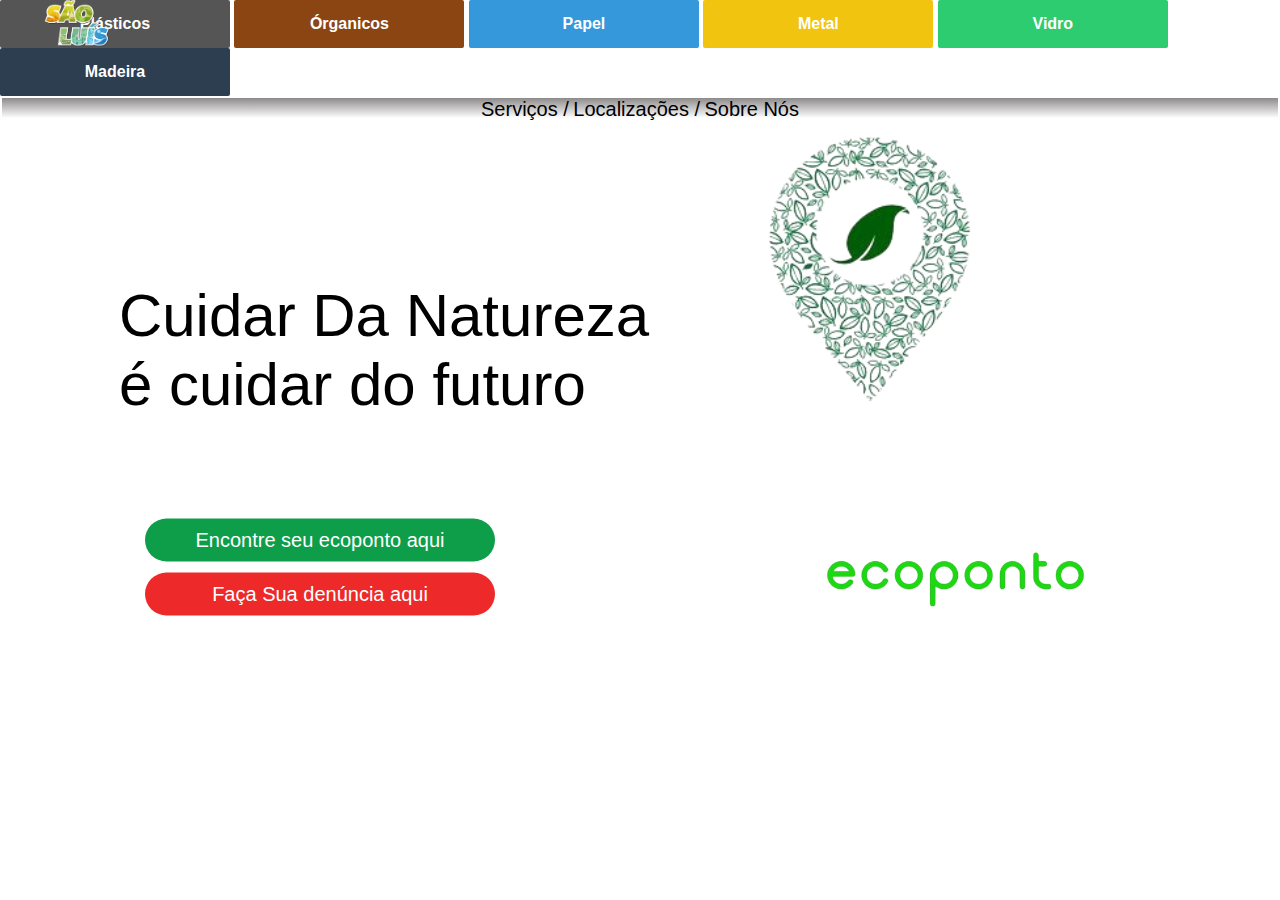
<file: index.html>
<!DOCTYPE html>
<html lang="pt-BR">
<head>
    <meta charset="UTF-8">
    <meta name="viewport" content="width=device-width, initial-scale=1.0">
    <title>Ecoponto - São Luís</title>
    <link rel="stylesheet" href="style.css">
</head>
<body>
    <header>
        <section class="categories-nav">
            <nav>
                <a href="/itens-eco/plástico.html" class="category plastic">Plásticos</a>
                <a href="/itens-eco/organico.html" class="category organic">Órganicos</a>
                <img class="slzimg" src="/imgs/slzimgpng.png" alt="">
                <a href="/itens-eco/papel.html" class="category paper">Papel</a>
                <a href="/itens-eco/metal.html" class="category metal">Metal</a>
                <a href="/itens-eco/vidro.html" class="category glass">Vidro</a>
                <a href="/itens-eco/madeira.html" class="category wood">Madeira</a>
            </nav>
        </section>

        <section class="main-nav">
            <nav>
                <a href="services-page.html" class="nav-item">Serviços /</a>
                <a href="eco-local\pi-ecopontos\ecoponto.html" class="nav-item">Localizações /</a>
                <a href="about-page.html" class="nav-item">Sobre Nós</a>
            </nav>
        </section>
        
    </header>

    <main>
        <section class="sessão-01">
            <h1 class="titulo">Cuidar Da Natureza <br> é cuidar do futuro</h1>
            <button type="submit" class="btn-ecoponto"> <a href="eco-local\pi-ecopontos\ecoponto.html" class="link-btn">Encontre seu ecoponto aqui</a></button>
             <br>
            <button class="btn-denuncia">Faça Sua denúncia aqui</button>
        </section>

        <section class="sessão-02">
            <img src="/imgs/ecoponto-logo.png" alt="" class="ecoponto-logo" >
            <img src="/imgs/ecoponto-font.png" alt="" class="ecoponto-fonte" >
        </section>
    </main>


</body>
</html>
</file>
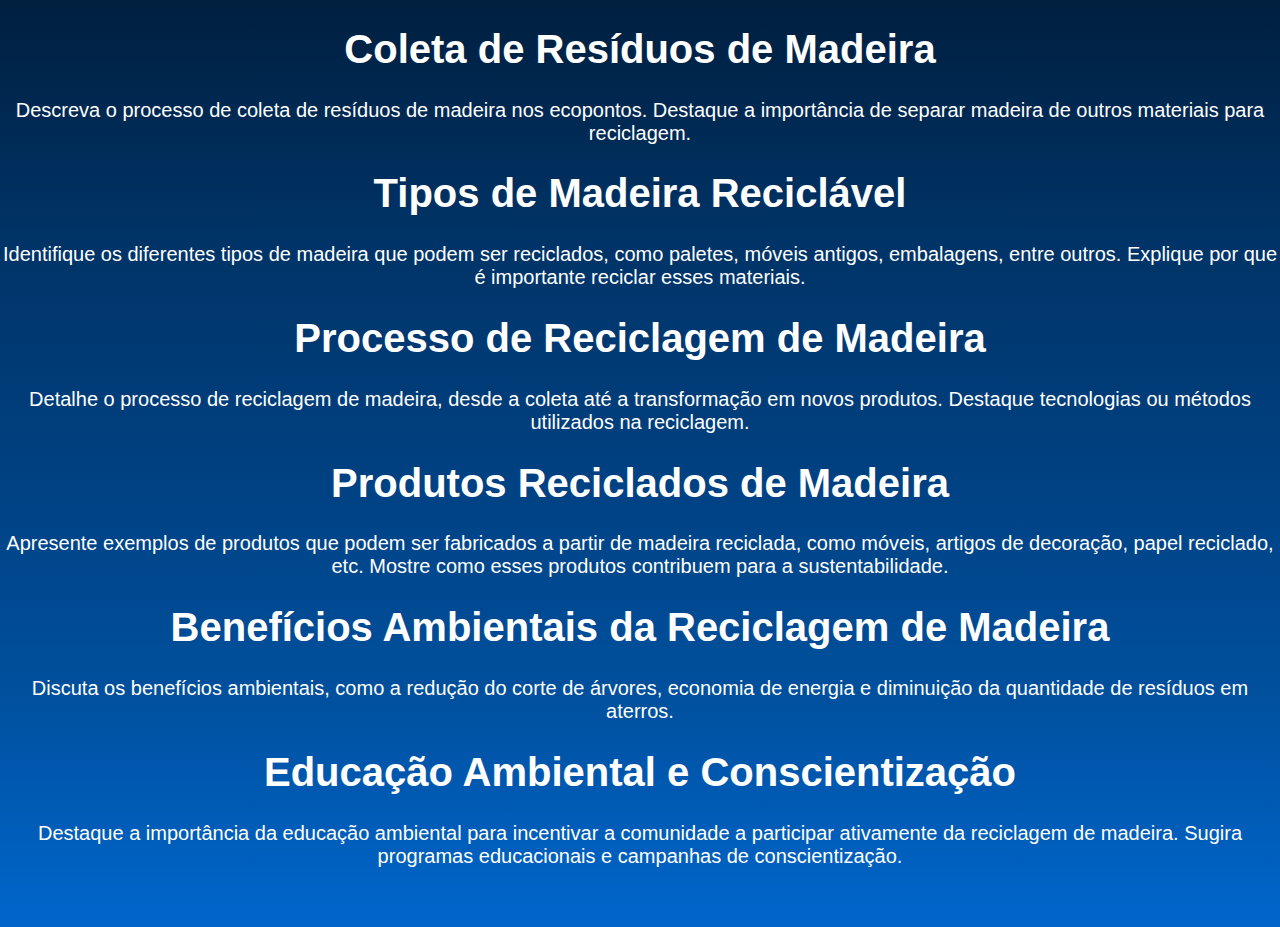
<file: itens-eco/madeira.html>
<!DOCTYPE html>
<html lang="pt-BR">
<head>
    <meta charset="UTF-8">
    <meta name="viewport" content="width=device-width, initial-scale=1.0">
    <title>Reciclagem de Madeira</title>
    <link rel="stylesheet" href="madeira.css">
</head>
<body>

    <section>
        <h1>Coleta de Resíduos de Madeira</h1>
        <p>Descreva o processo de coleta de resíduos de madeira nos ecopontos. Destaque a importância de separar madeira de outros materiais para reciclagem.</p>
    </section>

    <section>
        <h1>Tipos de Madeira Reciclável</h1>
        <p>Identifique os diferentes tipos de madeira que podem ser reciclados, como paletes, móveis antigos, embalagens, entre outros. Explique por que é importante reciclar esses materiais.</p>
    </section>

    <section>
        <h1>Processo de Reciclagem de Madeira</h1>
        <p>Detalhe o processo de reciclagem de madeira, desde a coleta até a transformação em novos produtos. Destaque tecnologias ou métodos utilizados na reciclagem.</p>
    </section>

    <section>
        <h1>Produtos Reciclados de Madeira</h1>
        <p>Apresente exemplos de produtos que podem ser fabricados a partir de madeira reciclada, como móveis, artigos de decoração, papel reciclado, etc. Mostre como esses produtos contribuem para a sustentabilidade.</p>
    </section>

    <section>
        <h1>Benefícios Ambientais da Reciclagem de Madeira</h1>
        <p>Discuta os benefícios ambientais, como a redução do corte de árvores, economia de energia e diminuição da quantidade de resíduos em aterros.</p>
    </section>

    <section>
        <h1>Educação Ambiental e Conscientização</h1>
        <p>Destaque a importância da educação ambiental para incentivar a comunidade a participar ativamente da reciclagem de madeira. Sugira programas educacionais e campanhas de conscientização.</p>
    </section>

</body>
</html>
</file>
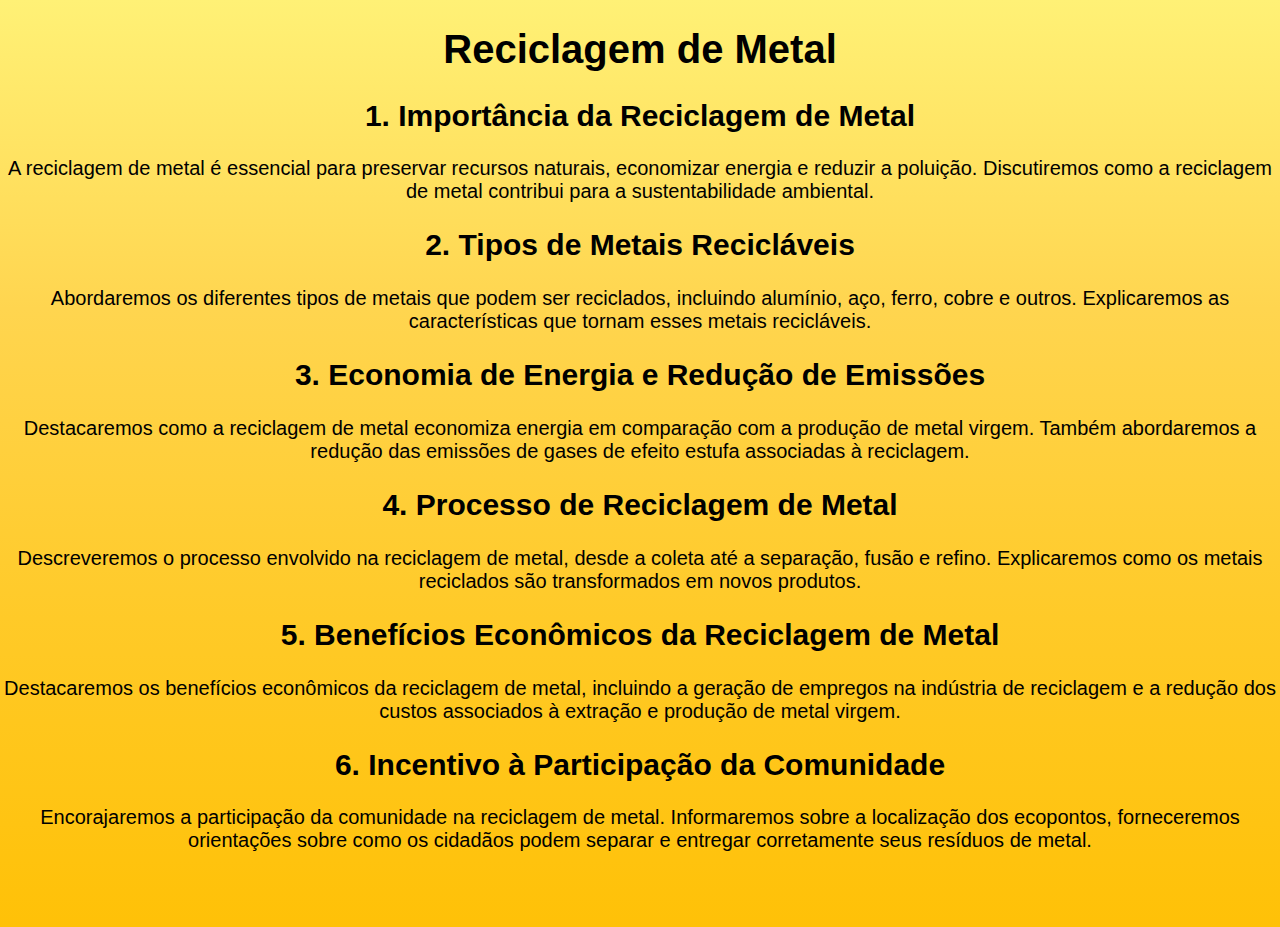
<file: itens-eco/metal.html>
<!DOCTYPE html>
<html lang="pt-BR">
<head>
    <meta charset="UTF-8">
    <meta name="viewport" content="width=device-width, initial-scale=1.0">
    <title>Reciclagem de Metal</title>
    <link rel="stylesheet" href="metal.css">
    </style>
</head>
<body>

<div class="container">
    <h1>Reciclagem de Metal</h1>

    <section>
        <h2>1. Importância da Reciclagem de Metal</h2>
        <p>A reciclagem de metal é essencial para preservar recursos naturais, economizar energia e reduzir a poluição. Discutiremos como a reciclagem de metal contribui para a sustentabilidade ambiental.</p>
    </section>

    <section>
        <h2>2. Tipos de Metais Recicláveis</h2>
        <p>Abordaremos os diferentes tipos de metais que podem ser reciclados, incluindo alumínio, aço, ferro, cobre e outros. Explicaremos as características que tornam esses metais recicláveis.</p>
    </section>

    <section>
        <h2>3. Economia de Energia e Redução de Emissões</h2>
        <p>Destacaremos como a reciclagem de metal economiza energia em comparação com a produção de metal virgem. Também abordaremos a redução das emissões de gases de efeito estufa associadas à reciclagem.</p>
    </section>

    <section>
        <h2>4. Processo de Reciclagem de Metal</h2>
        <p>Descreveremos o processo envolvido na reciclagem de metal, desde a coleta até a separação, fusão e refino. Explicaremos como os metais reciclados são transformados em novos produtos.</p>
    </section>

    <section>
        <h2>5. Benefícios Econômicos da Reciclagem de Metal</h2>
        <p>Destacaremos os benefícios econômicos da reciclagem de metal, incluindo a geração de empregos na indústria de reciclagem e a redução dos custos associados à extração e produção de metal virgem.</p>
    </section>

    <section>
        <h2>6. Incentivo à Participação da Comunidade</h2>
        <p>Encorajaremos a participação da comunidade na reciclagem de metal. Informaremos sobre a localização dos ecopontos, forneceremos orientações sobre como os cidadãos podem separar e entregar corretamente seus resíduos de metal.</p>
    </section>
</div>

</body>
</html>
</file>
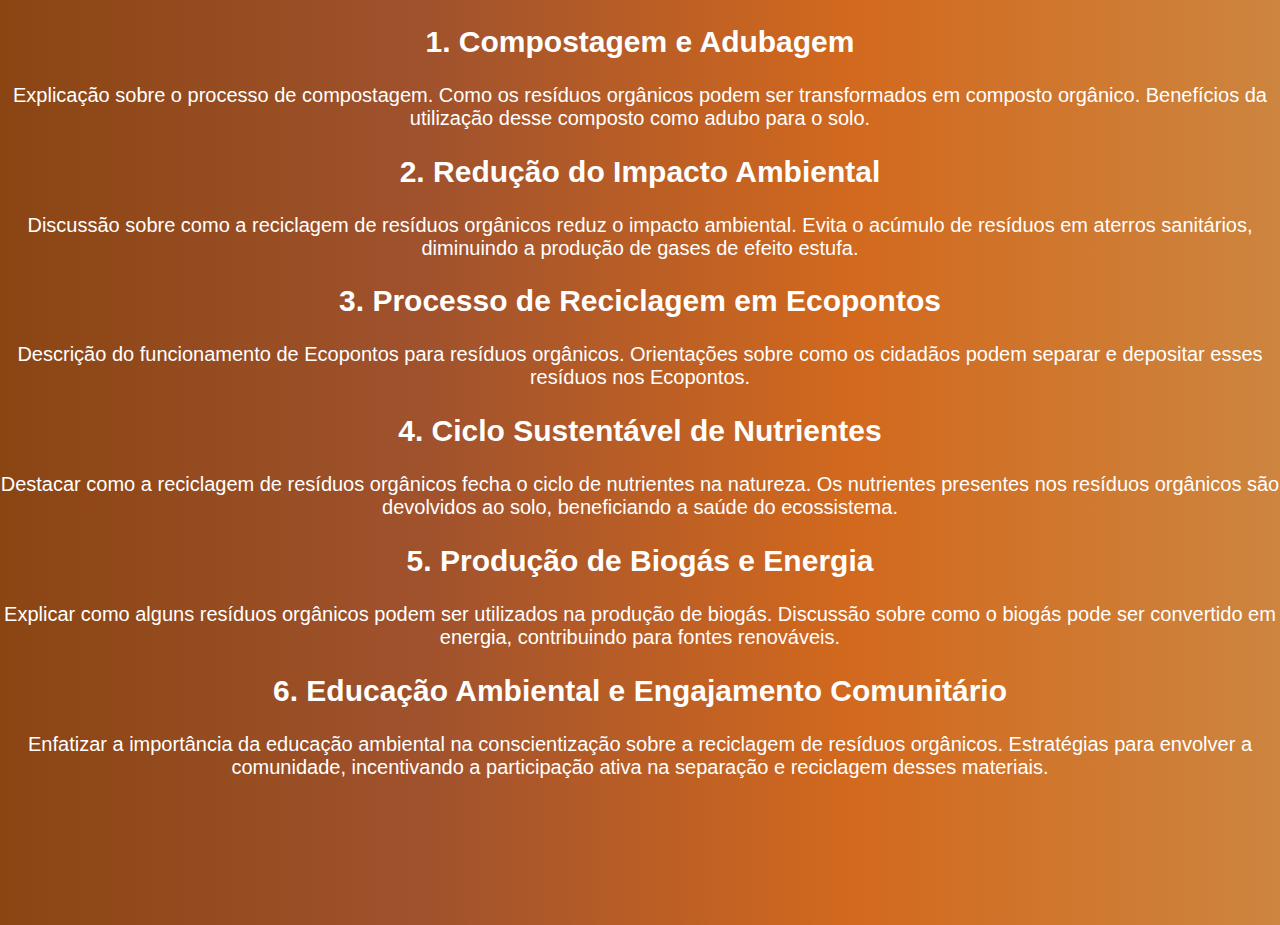
<file: itens-eco/organico.html>
<!DOCTYPE html>
<html lang="pt-BR">
<head>
    <meta charset="UTF-8">
    <meta name="viewport" content="width=device-width, initial-scale=1.0">
    <link rel="stylesheet" href="organico.css">
    <title>Reciclagem de Orgânicos - Ecoponto</title>
    </style>
</head>
<body>

    <section>
        <h2>1. Compostagem e Adubagem</h2>
        <p>
            Explicação sobre o processo de compostagem.
            Como os resíduos orgânicos podem ser transformados em composto orgânico.
            Benefícios da utilização desse composto como adubo para o solo.
        </p>
    </section>

    <section>
        <h2>2. Redução do Impacto Ambiental</h2>
        <p>
            Discussão sobre como a reciclagem de resíduos orgânicos reduz o impacto ambiental.
            Evita o acúmulo de resíduos em aterros sanitários, diminuindo a produção de gases de efeito estufa.
        </p>
    </section>

    <section>
        <h2>3. Processo de Reciclagem em Ecopontos</h2>
        <p>
            Descrição do funcionamento de Ecopontos para resíduos orgânicos.
            Orientações sobre como os cidadãos podem separar e depositar esses resíduos nos Ecopontos.
        </p>
    </section>

    <section>
        <h2>4. Ciclo Sustentável de Nutrientes</h2>
        <p>
            Destacar como a reciclagem de resíduos orgânicos fecha o ciclo de nutrientes na natureza.
            Os nutrientes presentes nos resíduos orgânicos são devolvidos ao solo, beneficiando a saúde do ecossistema.
        </p>
    </section>

    <section>
        <h2>5. Produção de Biogás e Energia</h2>
        <p>
            Explicar como alguns resíduos orgânicos podem ser utilizados na produção de biogás.
            Discussão sobre como o biogás pode ser convertido em energia, contribuindo para fontes renováveis.
        </p>
    </section>

    <section>
        <h2>6. Educação Ambiental e Engajamento Comunitário</h2>
        <p>
            Enfatizar a importância da educação ambiental na conscientização sobre a reciclagem de resíduos orgânicos.
            Estratégias para envolver a comunidade, incentivando a participação ativa na separação e reciclagem desses materiais.
        </p>
    </section>

</body>
</html>
</file>
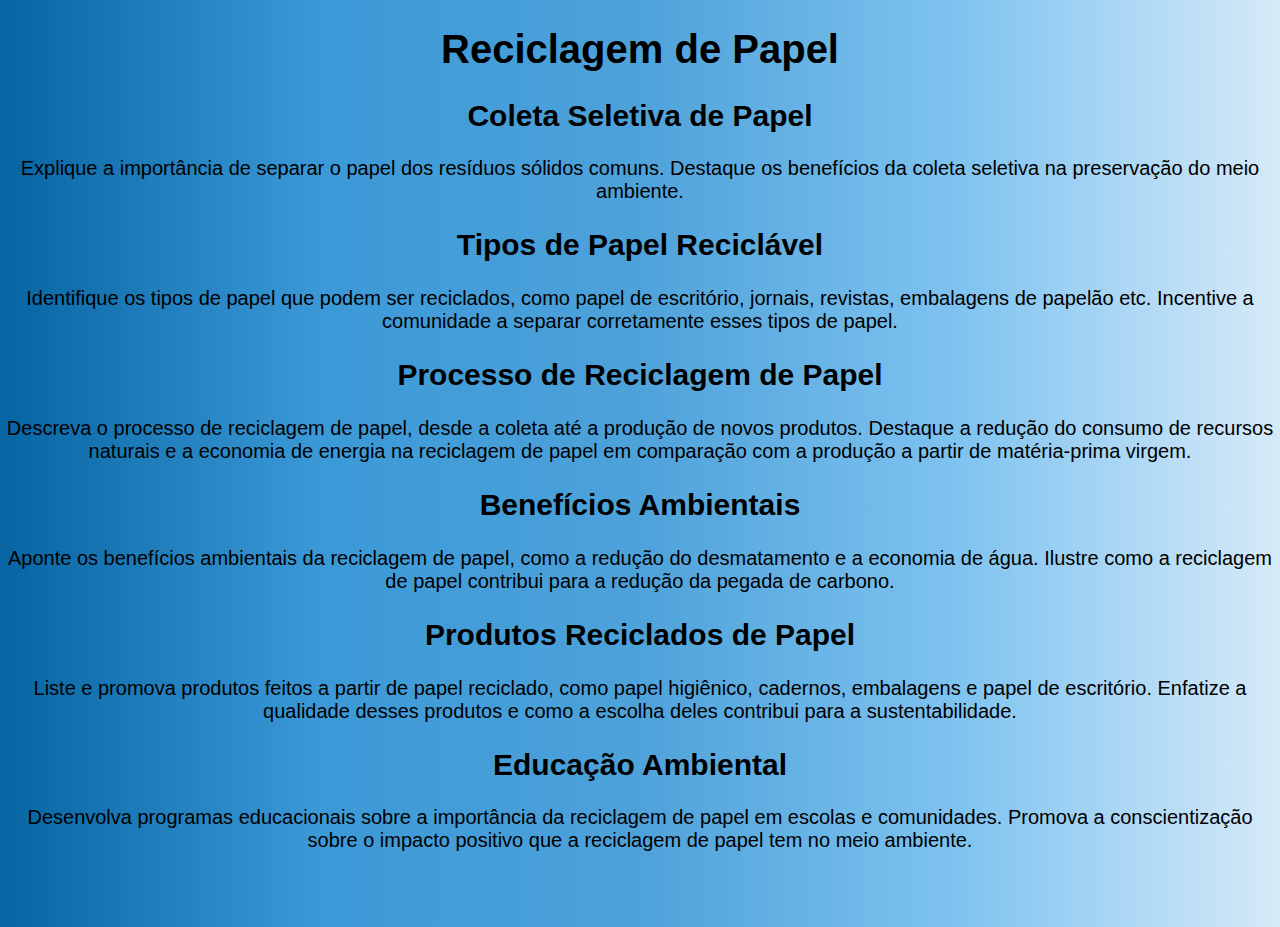
<file: itens-eco/papel.html>
<!DOCTYPE html>
<html lang="pt-BR">
<head>
    <meta charset="UTF-8">
    <meta name="viewport" content="width=device-width, initial-scale=1.0">
    <title>Reciclagem de Papel</title>

    <link rel="stylesheet" href="papel.css">
</head>
<body>

    <h1>Reciclagem de Papel</h1>

    <!-- Tópico 1: Coleta Seletiva de Papel -->
    <div class="topic">
        <h2>Coleta Seletiva de Papel</h2>
        <p>
            Explique a importância de separar o papel dos resíduos sólidos comuns.
            Destaque os benefícios da coleta seletiva na preservação do meio ambiente.
        </p>
    </div>

    <!-- Tópico 2: Tipos de Papel Reciclável -->
    <div class="topic">
        <h2>Tipos de Papel Reciclável</h2>
        <p>
            Identifique os tipos de papel que podem ser reciclados, como papel de escritório, jornais, revistas, embalagens de papelão etc.
            Incentive a comunidade a separar corretamente esses tipos de papel.
        </p>
    </div>

    <!-- Tópico 3: Processo de Reciclagem de Papel -->
    <div class="topic">
        <h2>Processo de Reciclagem de Papel</h2>
        <p>
            Descreva o processo de reciclagem de papel, desde a coleta até a produção de novos produtos.
            Destaque a redução do consumo de recursos naturais e a economia de energia na reciclagem de papel em comparação com a produção a partir de matéria-prima virgem.
        </p>
    </div>

    <!-- Tópico 4: Benefícios Ambientais -->
    <div class="topic">
        <h2>Benefícios Ambientais</h2>
        <p>
            Aponte os benefícios ambientais da reciclagem de papel, como a redução do desmatamento e a economia de água.
            Ilustre como a reciclagem de papel contribui para a redução da pegada de carbono.
        </p>
    </div>

    <!-- Tópico 5: Produtos Reciclados de Papel -->
    <div class="topic">
        <h2>Produtos Reciclados de Papel</h2>
        <p>
            Liste e promova produtos feitos a partir de papel reciclado, como papel higiênico, cadernos, embalagens e papel de escritório.
            Enfatize a qualidade desses produtos e como a escolha deles contribui para a sustentabilidade.
        </p>
    </div>

    <!-- Tópico 6: Educação Ambiental -->
    <div class="topic">
        <h2>Educação Ambiental</h2>
        <p>
            Desenvolva programas educacionais sobre a importância da reciclagem de papel em escolas e comunidades.
            Promova a conscientização sobre o impacto positivo que a reciclagem de papel tem no meio ambiente.
        </p>
    </div>

</body>
</html>
</file>
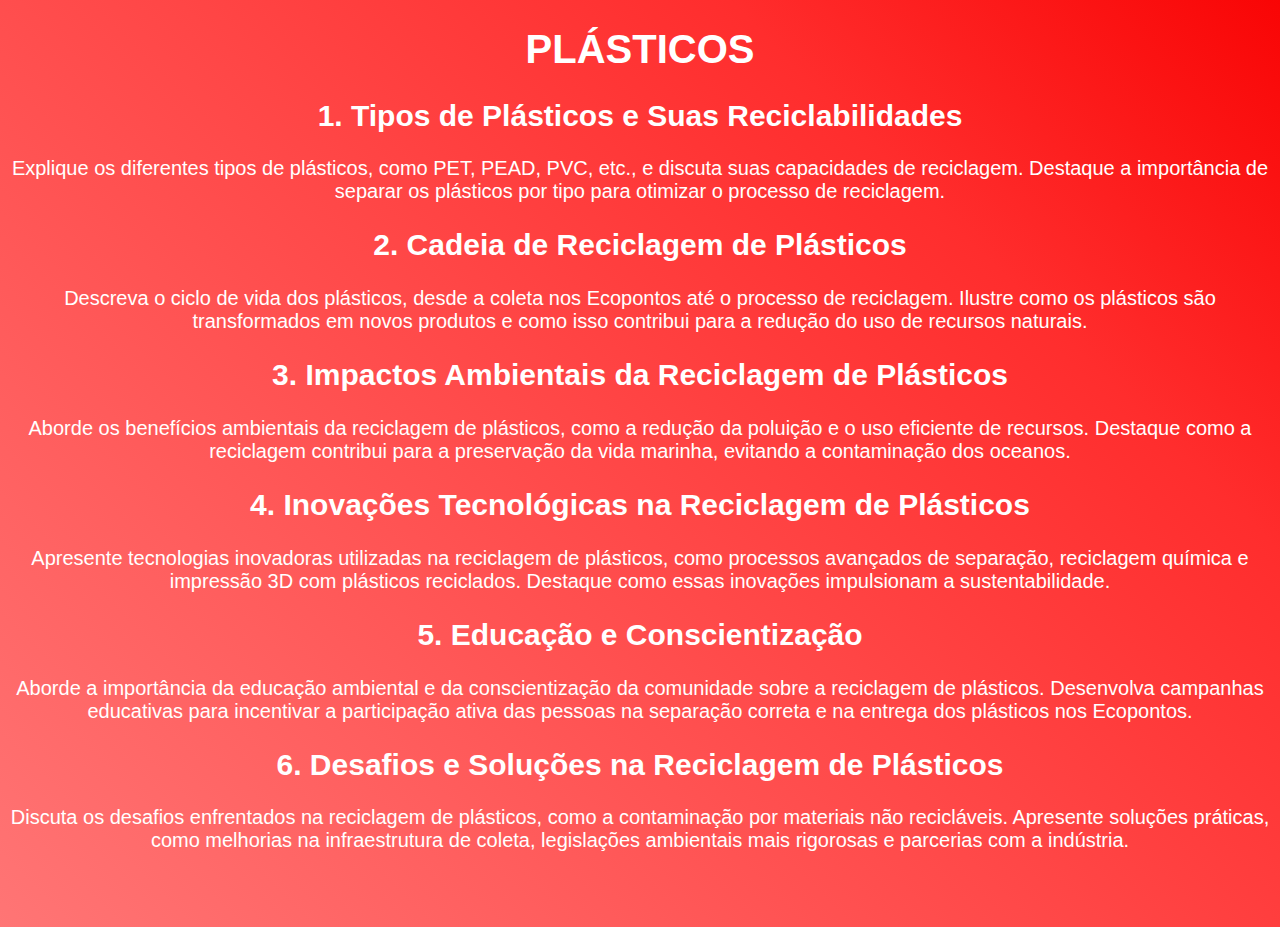
<file: itens-eco/plástico.html>
<!DOCTYPE html>
<html lang="pt-BR">
<head>
    <meta charset="UTF-8">
    <meta name="viewport" content="width=device-width, initial-scale=1.0">
    <link rel="stylesheet" href="plastico.css">
    <title>Reciclagem de Plásticos</title>
</head>
<body>

    <h1>PLÁSTICOS</h1>

    <section>
        <h2>1. Tipos de Plásticos e Suas Reciclabilidades</h2>
        <p>Explique os diferentes tipos de plásticos, como PET, PEAD, PVC, etc., e discuta suas capacidades de reciclagem. Destaque a importância de separar os plásticos por tipo para otimizar o processo de reciclagem.</p>
    </section>

    <section>
        <h2>2. Cadeia de Reciclagem de Plásticos</h2>
        <p>Descreva o ciclo de vida dos plásticos, desde a coleta nos Ecopontos até o processo de reciclagem. Ilustre como os plásticos são transformados em novos produtos e como isso contribui para a redução do uso de recursos naturais.</p>
    </section>

    <section>
        <h2>3. Impactos Ambientais da Reciclagem de Plásticos</h2>
        <p>Aborde os benefícios ambientais da reciclagem de plásticos, como a redução da poluição e o uso eficiente de recursos. Destaque como a reciclagem contribui para a preservação da vida marinha, evitando a contaminação dos oceanos.</p>
    </section>

    <section>
        <h2>4. Inovações Tecnológicas na Reciclagem de Plásticos</h2>
        <p>Apresente tecnologias inovadoras utilizadas na reciclagem de plásticos, como processos avançados de separação, reciclagem química e impressão 3D com plásticos reciclados. Destaque como essas inovações impulsionam a sustentabilidade.</p>
    </section>

    <section>
        <h2>5. Educação e Conscientização</h2>
        <p>Aborde a importância da educação ambiental e da conscientização da comunidade sobre a reciclagem de plásticos. Desenvolva campanhas educativas para incentivar a participação ativa das pessoas na separação correta e na entrega dos plásticos nos Ecopontos.</p>
    </section>

    <section>
        <h2>6. Desafios e Soluções na Reciclagem de Plásticos</h2>
        <p>Discuta os desafios enfrentados na reciclagem de plásticos, como a contaminação por materiais não recicláveis. Apresente soluções práticas, como melhorias na infraestrutura de coleta, legislações ambientais mais rigorosas e parcerias com a indústria.</p>
    </section>

</body>
</html>
</file>
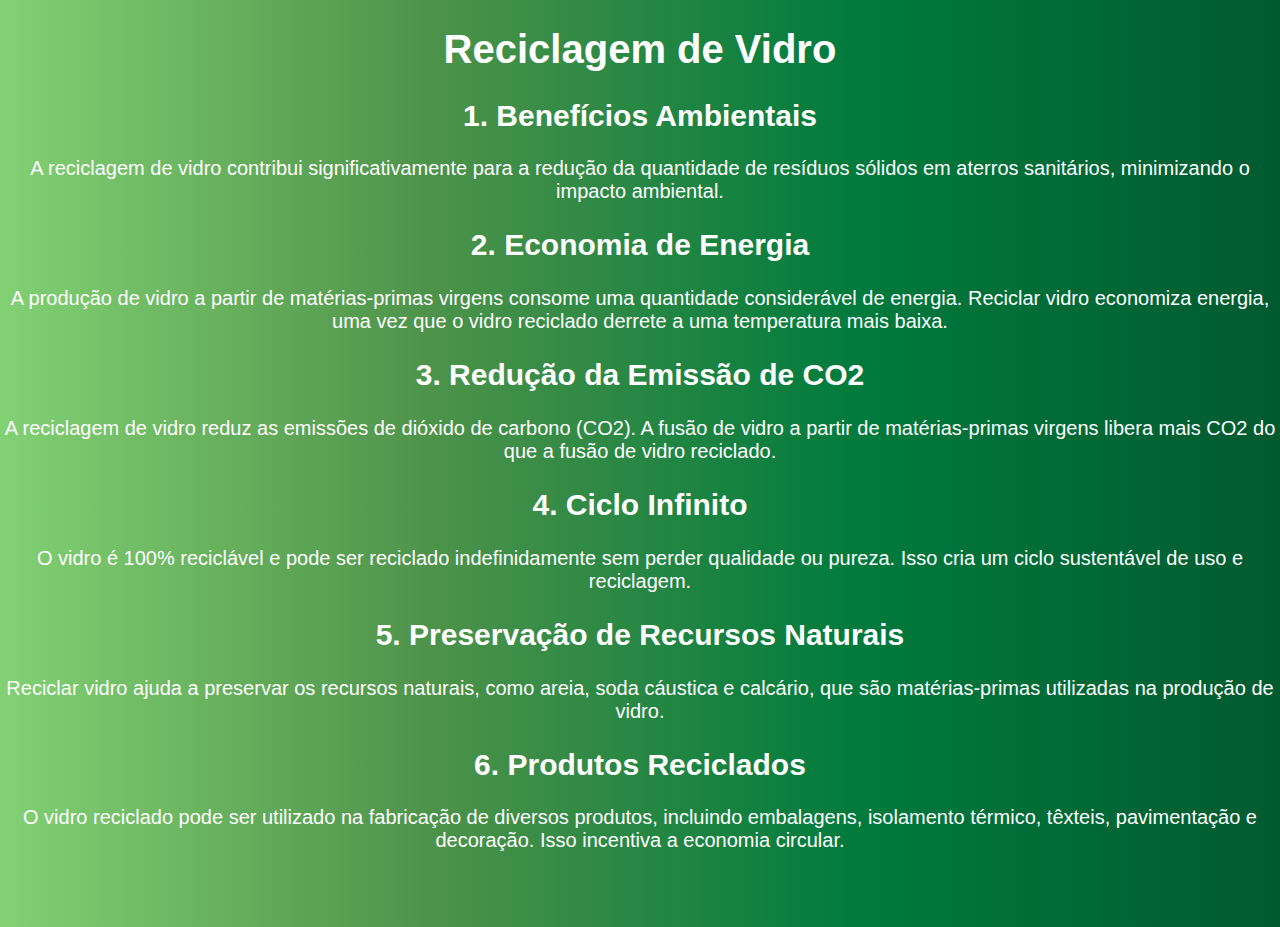
<file: itens-eco/vidro.html>
<!DOCTYPE html>
<html lang="pt-BR">
<head>
    <meta charset="UTF-8">
    <meta name="viewport" content="width=device-width, initial-scale=1.0">
    <link rel="stylesheet" href="vidro.css">
    <title>Reciclagem de Vidro</title>
</head>
<body>

    <h1>Reciclagem de Vidro</h1>

    <section>
        <h2>1. Benefícios Ambientais</h2>
        <p>A reciclagem de vidro contribui significativamente para a redução da quantidade de resíduos sólidos em aterros sanitários, minimizando o impacto ambiental.</p>
    </section>

    <section>
        <h2>2. Economia de Energia</h2>
        <p>A produção de vidro a partir de matérias-primas virgens consome uma quantidade considerável de energia. Reciclar vidro economiza energia, uma vez que o vidro reciclado derrete a uma temperatura mais baixa.</p>
    </section>

    <section>
        <h2>3. Redução da Emissão de CO2</h2>
        <p>A reciclagem de vidro reduz as emissões de dióxido de carbono (CO2). A fusão de vidro a partir de matérias-primas virgens libera mais CO2 do que a fusão de vidro reciclado.</p>
    </section>

    <section>
        <h2>4. Ciclo Infinito</h2>
        <p>O vidro é 100% reciclável e pode ser reciclado indefinidamente sem perder qualidade ou pureza. Isso cria um ciclo sustentável de uso e reciclagem.</p>
    </section>

    <section>
        <h2>5. Preservação de Recursos Naturais</h2>
        <p>Reciclar vidro ajuda a preservar os recursos naturais, como areia, soda cáustica e calcário, que são matérias-primas utilizadas na produção de vidro.</p>
    </section>

    <section>
        <h2>6. Produtos Reciclados</h2>
        <p>O vidro reciclado pode ser utilizado na fabricação de diversos produtos, incluindo embalagens, isolamento térmico, têxteis, pavimentação e decoração. Isso incentiva a economia circular.</p>
    </section>

</body>
</html>
</file>
<file: style.css>
*{
    margin: 0;
    padding: 0;
}

body {
    font-family: Arial, sans-serif;

}

.categories-nav {
    display: flex;
    justify-content: space-around;
}

.category {
    display: inline-block;
    width: 200px;
    padding: 15px;
    border-radius: 2px;
    text-decoration: none;
    color: white;
    transition: background-color 0.3s ease; 
    text-align: center;
    font-weight: 700;
}


.plastic { background-color: #e74c3c; } 
.organic { background-color: #8B4513; } 
.paper { background-color: #3498db; } 
.metal { background-color: #f1c40f; } 
.glass { background-color: #2ecc71; } 
.wood { background-color: #2c3e50; } 

.category:hover {
    background-color: #555;
}

.main-nav{
    margin: 2px;
    text-align: center;
    background: linear-gradient(to bottom, #8d8a8a, #fff);
    height: 20px;
}

.slzimg{
    height: 65px;
    width: auto;
    position: absolute;
    top: 2.5%;
    left: 6%;
    transform: translate(-50%, -50%);
}

.nav-item{
    text-decoration: none;
    justify-content: center;
    text-align: centerc;
    color: black;
    font-size: 20px;
}

.sessão-01 {
    float: left;    
}

.sessão-02 {
    text-align: right; 
    padding: 20px;
}



.ecoponto-fonte{
    position: absolute;
    top: 65%;
    left: 75%;
    transform: translate(-50%, -50%);;
    padding: 20px;
    height: 220px;
}



.ecoponto-logo {
    animation: rotate3DAnimation 5s linear infinite;
    transform-origin: center center;
}

@keyframes rotate3DAnimation {
    0% {
        transform: rotateY(0deg);
    }
    100% {
        transform: rotateY(360deg);
    }
}

.ecoponto-logo {
    position: absolute;
    top: 30%;
    left: 68%;
    transform: translate(-50%, -50%);
    height: 270px;
}


.titulo{
    margin-top: 170px;
    margin-bottom: 5px;
    position: absolute;
    top: 20%;
    left: 30%;
    transform: translate(-50%, -50%);
    font-size: 60px;
    font-weight: 100;
}

.btn-ecoponto{
    position: absolute;
    top: 60%;
    left: 25%;
    transform: translate(-50%, -50%);
    height: auto;
    padding: 10px;
    width: 350px;
    border-radius: 999999px;
    color: #fff;
    background-color: #0e9e4a;
    border: none;
    font-size: 20px;
}

.btn-denuncia{
    position: absolute;
    top: 66%;
    left: 25%;
    transform: translate(-50%, -50%);
    height: auto;
    padding: 10px;
    width: 350px;
    border-radius: 999999px;
    color: #fff;
    background-color: #ed2929;
    border: none;
    font-size: 20px;
}

.link-btn {
    text-decoration: none;
    color: #fff;
}
</file>
<file: itens-eco/madeira.css>
body {
    font-family: Arial, sans-serif;
    margin: 0;
    padding: 0;
    height: 100vh;
    background: linear-gradient(to bottom, #001f3f, #003366, #004080, #00509e, #0066cc); 
    text-align: center;
    font-size: 20px;
    font-family: Arial, sans-serif;
    color: rgb(255, 255, 255);
}
p {
    margin-bottom: 10px;
}
</file>
<file: itens-eco/metal.css>
body {
    font-family: Arial, sans-serif;
    margin: 0;
    padding: 0;
    height: 100vh;
    background: linear-gradient(to bottom, #fff176, #ffd54f, #ffca28, #ffc107);
    text-align: center;
    font-size: 20px;
    font-family: Arial, sans-serif;
    color: rgb(0, 0, 0);
}
p {
    margin-bottom: 10px;
}
</file>
<file: itens-eco/organico.css>
body {
    font-family: Arial, sans-serif;
    margin: 0;
    padding: 0;
    height: 100vh;
    background: linear-gradient(to right, #8B4513, #A0522D, #D2691E, #CD853F);
    text-align: center;
    color: white;
    font-size: 20px;
    font-family: Arial, sans-serif;
    color: white;
}


p {
    margin-bottom: 10px;
}
</file>
<file: itens-eco/papel.css>
body {
    font-family: Arial, sans-serif;
    margin: 0;
    padding: 0;
    height: 100vh;
    background: linear-gradient(to right, #0664a2, #3b99d7, #4ea2da, #7fc3f0, #d6eaf8);
    text-align: center;
    font-size: 20px;
    font-family: Arial, sans-serif;
    color: rgb(0, 0, 0);
}


p {
    margin-bottom: 10px;
}
</file>
<file: itens-eco/plastico.css>
body {
    font-family: Arial, sans-serif;
    margin: 0;
    padding: 0;
    height: 100vh;
    background: linear-gradient(45deg, #ff7575, #ff5e5e, #ff4646, #ff2d2d, #f90505);
    text-align: center;
    color: white;
    font-size: 20px;
    font-family: Arial, sans-serif;
    color: white;
}


p {
    margin-bottom: 10px;
}
</file>
<file: itens-eco/vidro.css>
body {
    font-family: Arial, sans-serif;
    margin: 0;
    padding: 0;
    height: 100vh;
    background: linear-gradient(to right, #82D173, #4E934A, #007B3D, #005A30);
    text-align: center;
    color: white;
    font-size: 20px;
    font-family: Arial, sans-serif;
    color: white;
}


p {
    margin-bottom: 10px;
}
</file>
